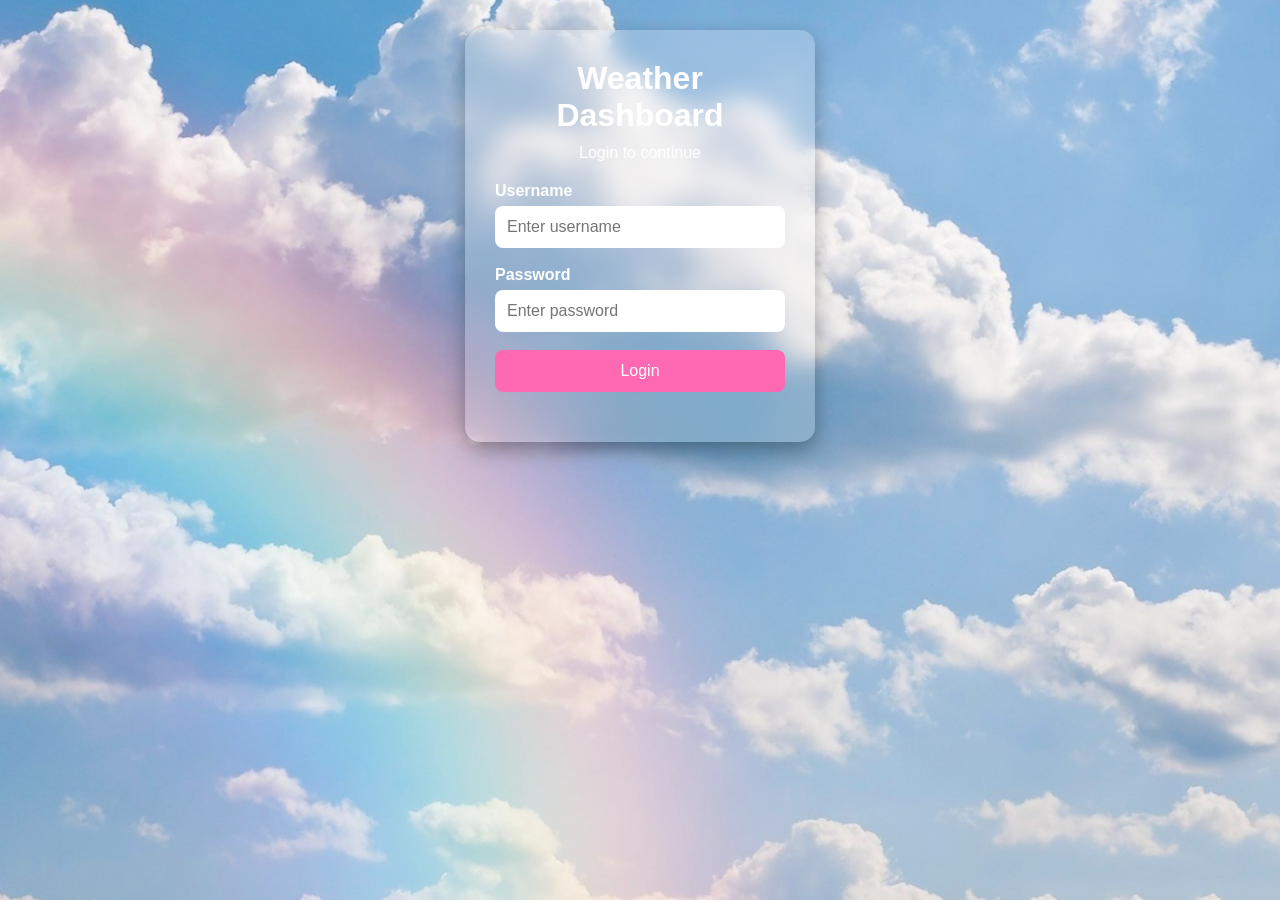
<file: index.html>
<!DOCTYPE html>
<html lang="en">
<head>
    <meta charset="UTF-8">
    <meta name="viewport" content="width=device-width, initial-scale=1.0">
    <title>Weather Dashboard - Login</title>

    <link rel="stylesheet" href="style.css">
</head>
<body>

    <div class="container">

        <div class="login-box">

            <h1>Weather Dashboard</h1>
            <p>Login to continue</p>

            <form id="loginForm">

                <div class="input-group">
                    <label for="username">Username</label>
                    <input
                        type="text"
                        id="username"
                        placeholder="Enter username"
                        required
                    >
                </div>

                <div class="input-group">
                    <label for="password">Password</label>
                    <input
                        type="password"
                        id="password"
                        placeholder="Enter password"
                        required
                    >
                </div>

                <button type="submit">
                    Login
                </button>

                <p id="message"></p>

            </form>

        </div>

    </div>

    <script src="script.js"></script>

</body>
</html>
</file>
<file: style.css>
/* Reset */
*{
    margin:0;
    padding:0;
    box-sizing:border-box;
}

/* Body */
body {
    font-family: Arial, Helvetica, sans-serif;
    min-height: 100vh;
    padding: 30px;

    background:
        linear-gradient(rgba(255,255,255,0.15), rgba(255,255,255,0.15)),
        url("images/1249894.jpg");

    background-size: cover;
    background-position: center;
    background-repeat: no-repeat;
}

/* Center Container */
.container{
    width:100%;
    display:flex;
    justify-content:center;
    align-items:center;
}

/* Login Box */
.login-box{
    width:350px;
    padding:30px;

    /* Transparent Glass Effect */
    background:rgba(255,255,255,0.2);
    backdrop-filter:blur(12px);

    border-radius:15px;
    box-shadow:0 8px 20px rgba(0,0,0,0.3);
}

/* Heading */
.login-box h1{
    text-align:center;
    color:white;
    margin-bottom:10px;
}

/* Subtitle */
.login-box p{
    text-align:center;
    color:white;
    margin-bottom:20px;
}

/* Input Group */
.input-group{
    margin-bottom:18px;
}

/* Labels */
.input-group label{
    display:block;
    color:white;
    margin-bottom:6px;
    font-weight:bold;
}

/* Inputs */
.input-group input{
    width:100%;
    padding:12px;
    border:none;
    border-radius:8px;
    font-size:16px;
}

/* Focus */
.input-group input:focus{
    outline:none;
    border:2px solid hotpink;
}

/* Button */
button{
    width:100%;
    padding:12px;
    background:hotpink;
    color:white;
    border:none;
    border-radius:8px;
    font-size:16px;
    cursor:pointer;
    transition:0.3s;
}

/* Hover */
button:hover{
    background:deeppink;
}

/* Message */
#message{
    margin-top:15px;
    text-align:center;
    color:white;
    font-weight:bold;
}
</file>
